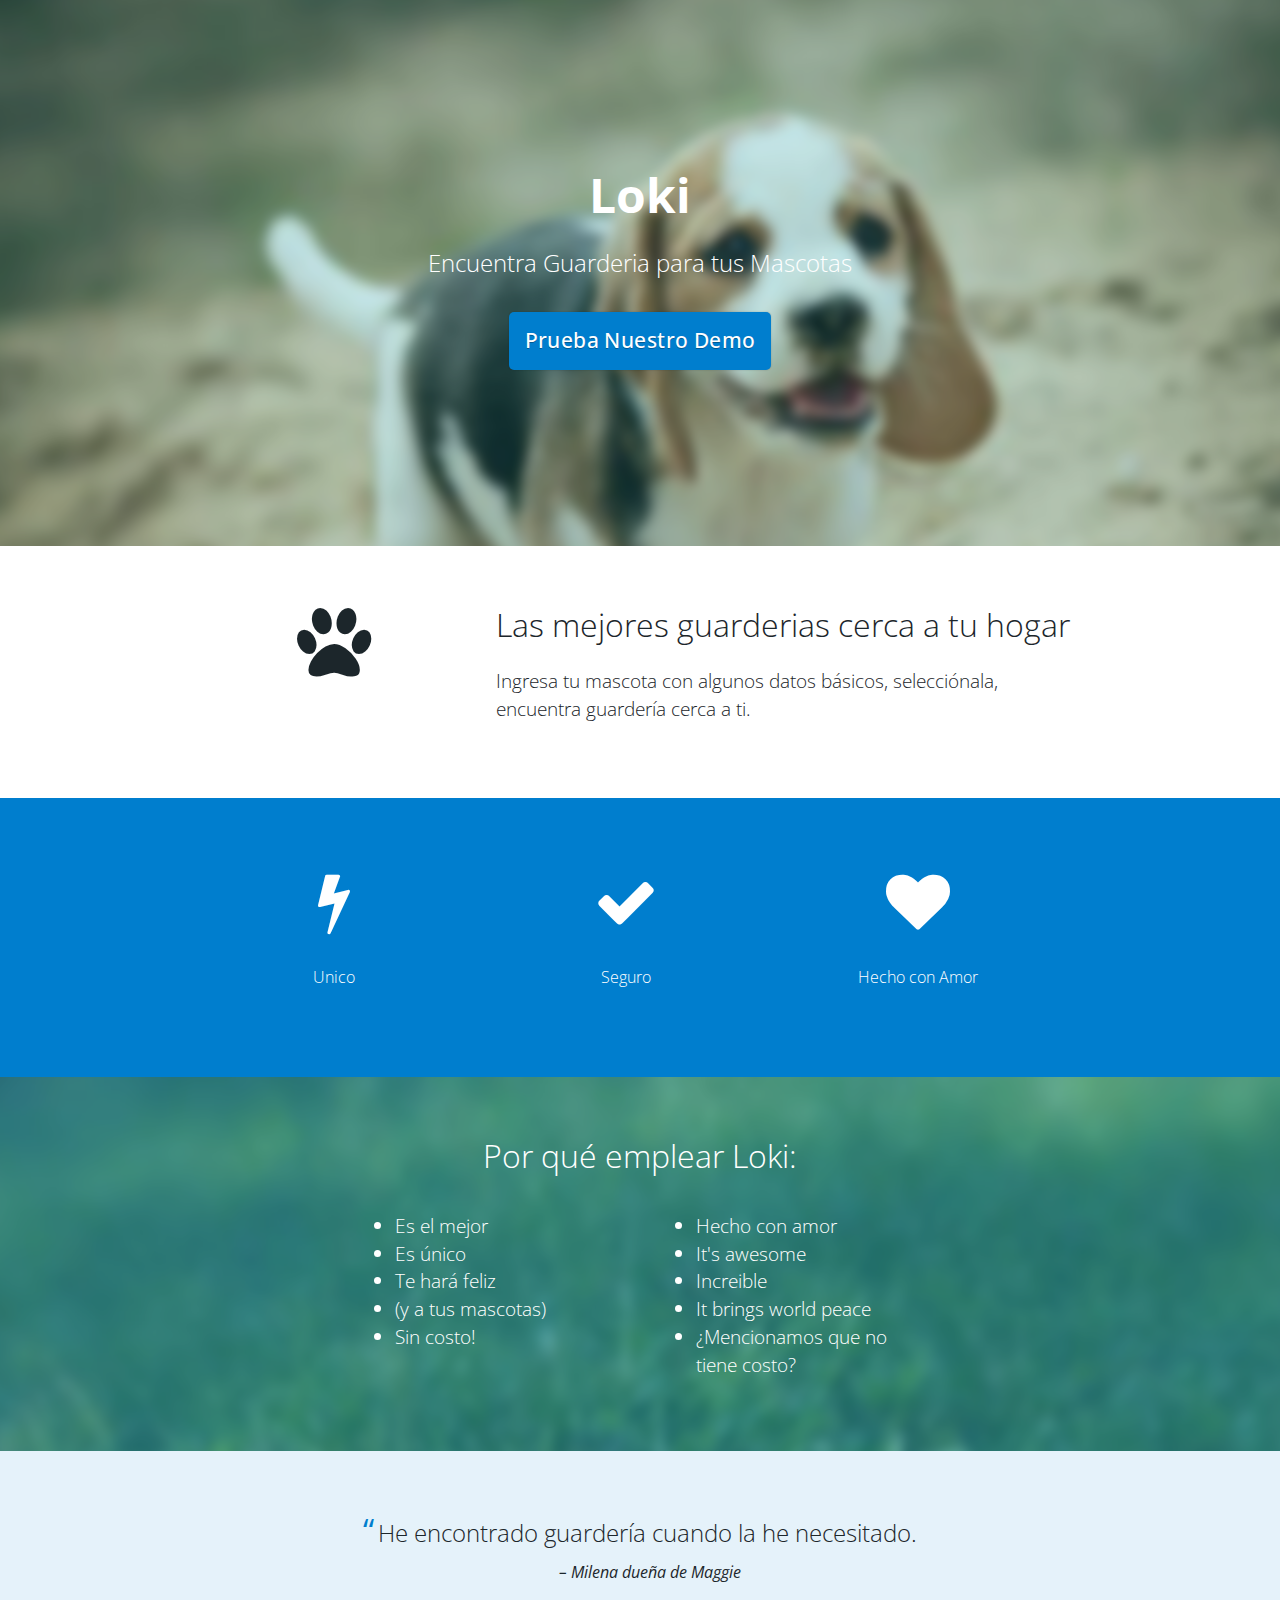
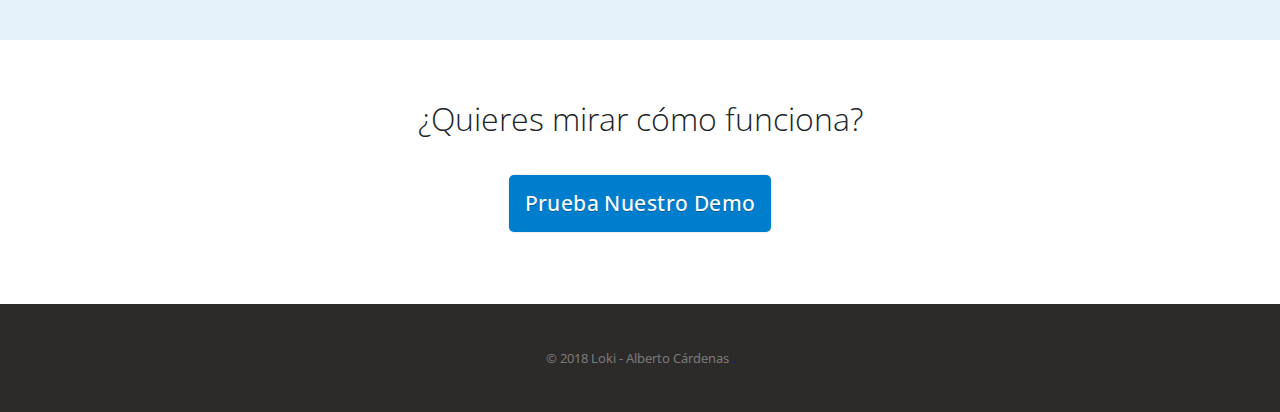
<file: loki/index.html>
<!DOCTYPE html>
<html lang="es">
  <head>
    <meta charset="utf-8" />
    <meta http-equiv="X-UA-Compatible" content="IE=edge" />
    <meta name="viewport" content="width=device-width, initial-scale=1" />
    <meta name="description" content="Encuentra Guarderia para tus Mascotas" />
    <meta name="author" content="Alberto Cardenas" />
    <meta name="keyword" content="mascotas guarderia app android" />
    <link
      href="/loki/images/favicon.png"
      rel="shortcut icon"
      type="image/png"
    />
    <title>Loki - Encuentra Guarderia para tus Mascotas</title>
    <link rel="stylesheet" href="/loki/css/style.css" />

    <!--[if lt IE 9]>
      <script src="https://oss.maxcdn.com/html5shiv/3.7.3/html5shiv.min.js"></script>
      <script src="https://oss.maxcdn.com/respond/1.4.2/respond.min.js"></script>
    <![endif]-->
  </head>
  <body>
    <header class="bg-image">
      <div class="container">
        <h1>Loki</h1>
        <h2>Encuentra Guarderia para tus Mascotas</h2>
        <a href="#" class="btn">Prueba Nuestro Demo</a>
      </div>
    </header>
    <section class="">
      <div class="container">
        <div class="col-3 text--center">
          <i class="fa fa-paw fa-5x"></i>
        </div>
        <div class="col-7 details">
          <h3>Las mejores guarderias cerca a tu hogar</h3>
          <p>
            Ingresa tu mascota con algunos datos básicos, selecciónala,
            encuentra guardería cerca a ti.
          </p>
        </div>
      </div>
    </section>
    <section class="section--primary">
      <div class="container">
        <div class="col-3 features">
          <i class="fa fa-bolt"></i>
          <p>Unico</p>
        </div>
        <div class="col-3 features">
          <i class="fa fa-check"></i>
          <p>Seguro</p>
        </div>
        <div class="col-3 features">
          <i class="fa fa-heart"></i>
          <p>Hecho con Amor</p>
        </div>
      </div>
    </section>
    <section class="section--primary--alt bg-image bg-image-2">
      <div class="container text--center">
        <h3>Por qué emplear Loki:</h3>
        <div class="col-5 text--left">
          <ul>
            <li>Es el mejor</li>
            <li>Es único</li>
            <li>Te hará feliz</li>
            <li>(y a tus mascotas)</li>
            <li>Sin costo!</li>
          </ul>
        </div>
        <div class="col-5 text--left">
          <ul>
            <li>Hecho con amor</li>
            <li>It's awesome</li>
            <li>Increible</li>
            <li>It brings world peace</li>
            <li>¿Mencionamos que no tiene costo?</li>
          </ul>
        </div>
      </div>
    </section>
    <section class="section--primary--light">
      <div class="container">
        <blockquote class="testimonial">
          <p>He encontrado guardería cuando la he necesitado.</p>
          <cite> Milena dueña de Maggie </cite>
        </blockquote>
      </div>
    </section>
    <section class="text--center">
      <div class="container">
        <h3>¿Quieres mirar cómo funciona?</h3>
        <a href="#" class="btn">Prueba Nuestro Demo</a>
      </div>
    </section>
    <footer>
      <div class="container">
        <p>
          &copy; 2018 Loki - Alberto Cárdenas
          <a
            href="https://codepen.io/l4ci/pen/LoGjk"
            target="_blank"
            ref="noopener no"
            >.</a
          >
        </p>
      </div>
    </footer>
  </body>
</html>
</file>
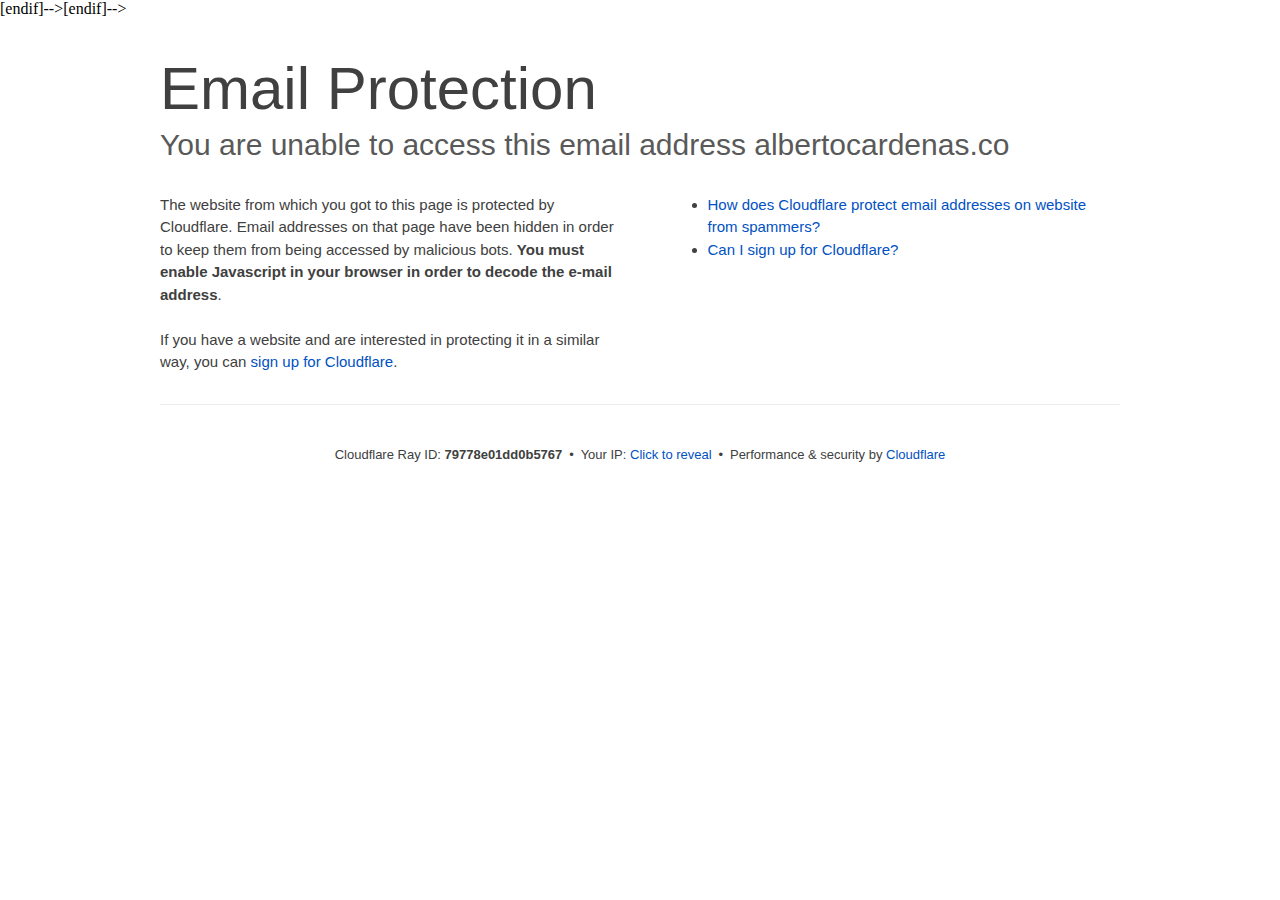
<file: cdn-cgi/l/email-protection/index.html>
<!DOCTYPE html>
<!--[if lt IE 7]> <html class="no-js ie6 oldie" lang="en-US"> <!
[endif]-->[endif]--><!--[if IE 7]>    <html class="no-js ie7 oldie" lang="en-US"> <!
[endif]-->[endif]--><!--[if IE 8]>    <html class="no-js ie8 oldie" lang="en-US"> <!
[endif]--><!--[if gt IE 8]><!-->
<html class="no-js" lang="en-US">
  <!--<![endif]-->
  <head>
    <title>Email Protection | Cloudflare</title>
    <meta charset="UTF-8" />
    <meta http-equiv="Content-Type" content="text/html; charset=UTF-8" />
    <meta http-equiv="X-UA-Compatible" content="IE=Edge" />
    <meta name="robots" content="noindex, nofollow" />
    <meta name="viewport" content="width=device-width,initial-scale=1" />
    <link
      rel="stylesheet"
      id="cf_styles-css"
      href="/cdn-cgi/styles/cf.errors.css"
    />
    <!--[if lt IE 9
      ]><link
        rel="stylesheet"
        id="cf_styles-ie-css"
        href="/cdn-cgi/styles/cf.errors.ie.css"
    /><![endif]-->
    <style>
      body {
        margin: 0;
        padding: 0;
      }
    </style>

    <!--[if gte IE 10]><!-->
    <script>
      if (!navigator.cookieEnabled) {
        window.addEventListener("DOMContentLoaded", function () {
          var cookieEl = document.getElementById("cookie-alert");
          cookieEl.style.display = "block";
        });
      }
    </script>
    <!--<![endif]-->
  </head>
  <body>
    <div id="cf-wrapper">
      <div
        class="cf-alert cf-alert-error cf-cookie-error"
        id="cookie-alert"
        data-translate="enable_cookies"
      >
        Please enable cookies.
      </div>
      <div id="cf-error-details" class="cf-error-details-wrapper">
        <div class="cf-wrapper cf-header cf-error-overview">
          <h1 data-translate="block_headline">Email Protection</h1>
          <h2 class="cf-subheadline">
            <span data-translate="unable_to_access"
              >You are unable to access this email address</span
            >
            albertocardenas.co
          </h2>
        </div>
        <!-- /.header -->

        <div class="cf-section cf-wrapper">
          <div class="cf-columns two">
            <div class="cf-column">
              <p>
                The website from which you got to this page is protected by
                Cloudflare. Email addresses on that page have been hidden in
                order to keep them from being accessed by malicious bots.
                <strong
                  >You must enable Javascript in your browser in order to decode
                  the e-mail address</strong
                >.
              </p>
              <p>
                If you have a website and are interested in protecting it in a
                similar way, you can
                <a
                  rel="noopener noreferrer"
                  href="https://www.cloudflare.com/sign-up?utm_source=email_protection"
                  >sign up for Cloudflare</a
                >.
              </p>
            </div>

            <div class="cf-column">
              <div class="grid_4">
                <div class="rail">
                  <div class="panel">
                    <ul class="nobullets">
                      <li>
                        <a
                          rel="noopener noreferrer"
                          class="modal-link-faq"
                          href="https://support.cloudflare.com/hc/en-us/articles/200170016-What-is-Email-Address-Obfuscation-"
                          >How does Cloudflare protect email addresses on
                          website from spammers?</a
                        >
                      </li>
                      <li>
                        <a
                          rel="noopener noreferrer"
                          class="modal-link-faq"
                          href="https://support.cloudflare.com/hc/en-us/categories/200275218-Getting-Started"
                          >Can I sign up for Cloudflare?</a
                        >
                      </li>
                    </ul>
                  </div>
                </div>
              </div>
            </div>
          </div>
        </div>
        <!-- /.section -->

        <div
          class="cf-error-footer cf-wrapper w-240 lg:w-full py-10 sm:py-4 sm:px-8 mx-auto text-center sm:text-left border-solid border-0 border-t border-gray-300"
        >
          <p class="text-13">
            <span class="cf-footer-item sm:block sm:mb-1"
              >Cloudflare Ray ID:
              <strong class="font-semibold">79778e01dd0b5767</strong></span
            >
            <span class="cf-footer-separator sm:hidden">&bull;</span>
            <span
              id="cf-footer-item-ip"
              class="cf-footer-item hidden sm:block sm:mb-1"
            >
              Your IP:
              <button
                type="button"
                id="cf-footer-ip-reveal"
                class="cf-footer-ip-reveal-btn"
              >
                Click to reveal
              </button>
              <span class="hidden" id="cf-footer-ip">15.235.14.40</span>
              <span class="cf-footer-separator sm:hidden">&bull;</span>
            </span>
            <span class="cf-footer-item sm:block sm:mb-1"
              ><span>Performance &amp; security by</span>
              <a
                rel="noopener noreferrer"
                href="https://www.cloudflare.com/5xx-error-landing"
                id="brand_link"
                target="_blank"
                >Cloudflare</a
              ></span
            >
          </p>
          <script>
            (function () {
              function d() {
                var b = a.getElementById("cf-footer-item-ip"),
                  c = a.getElementById("cf-footer-ip-reveal");
                b &&
                  "classList" in b &&
                  (b.classList.remove("hidden"),
                  c.addEventListener("click", function () {
                    c.classList.add("hidden");
                    a.getElementById("cf-footer-ip").classList.remove("hidden");
                  }));
              }
              var a = document;
              document.addEventListener &&
                a.addEventListener("DOMContentLoaded", d);
            })();
          </script>
        </div>
        <!-- /.error-footer -->
      </div>
      <!-- /#cf-error-details -->
    </div>
    <!-- /#cf-wrapper -->

    <script>
      window._cf_translation = {};
    </script>
  </body>
</html>
</file>
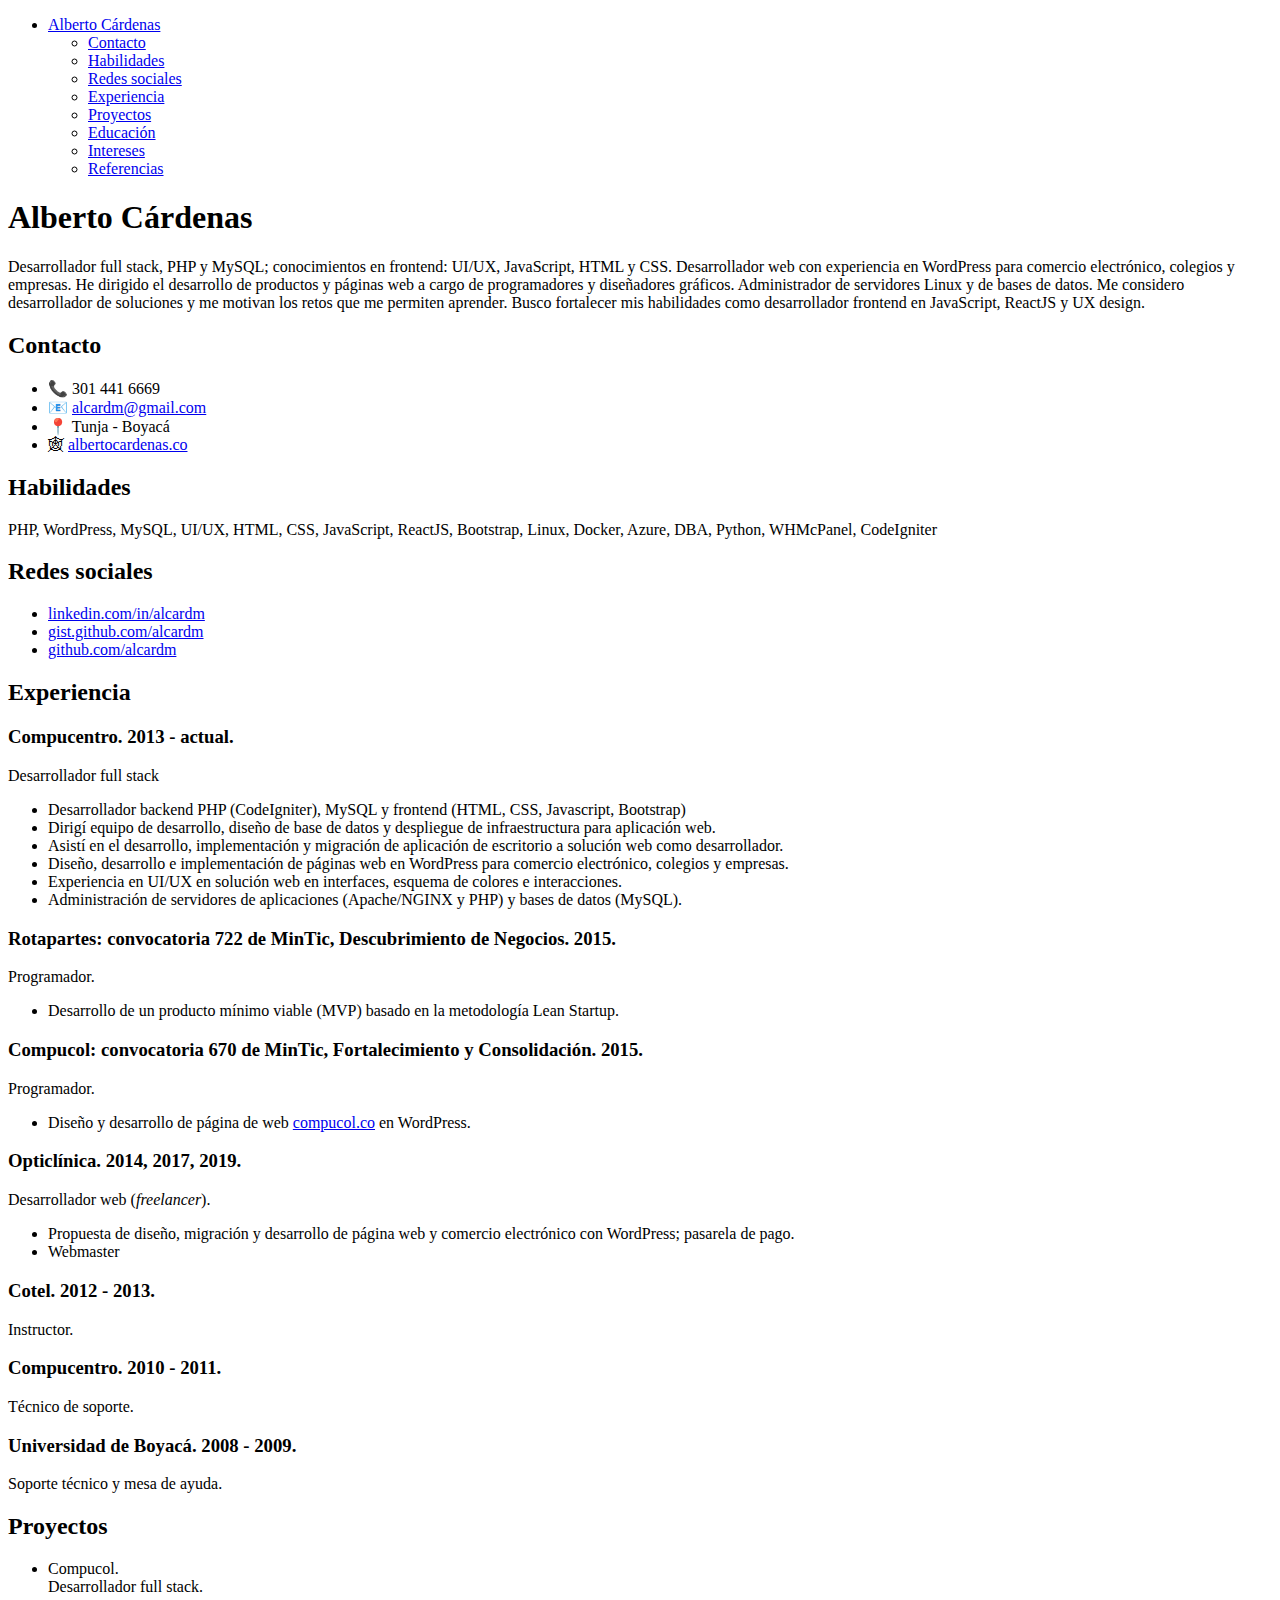
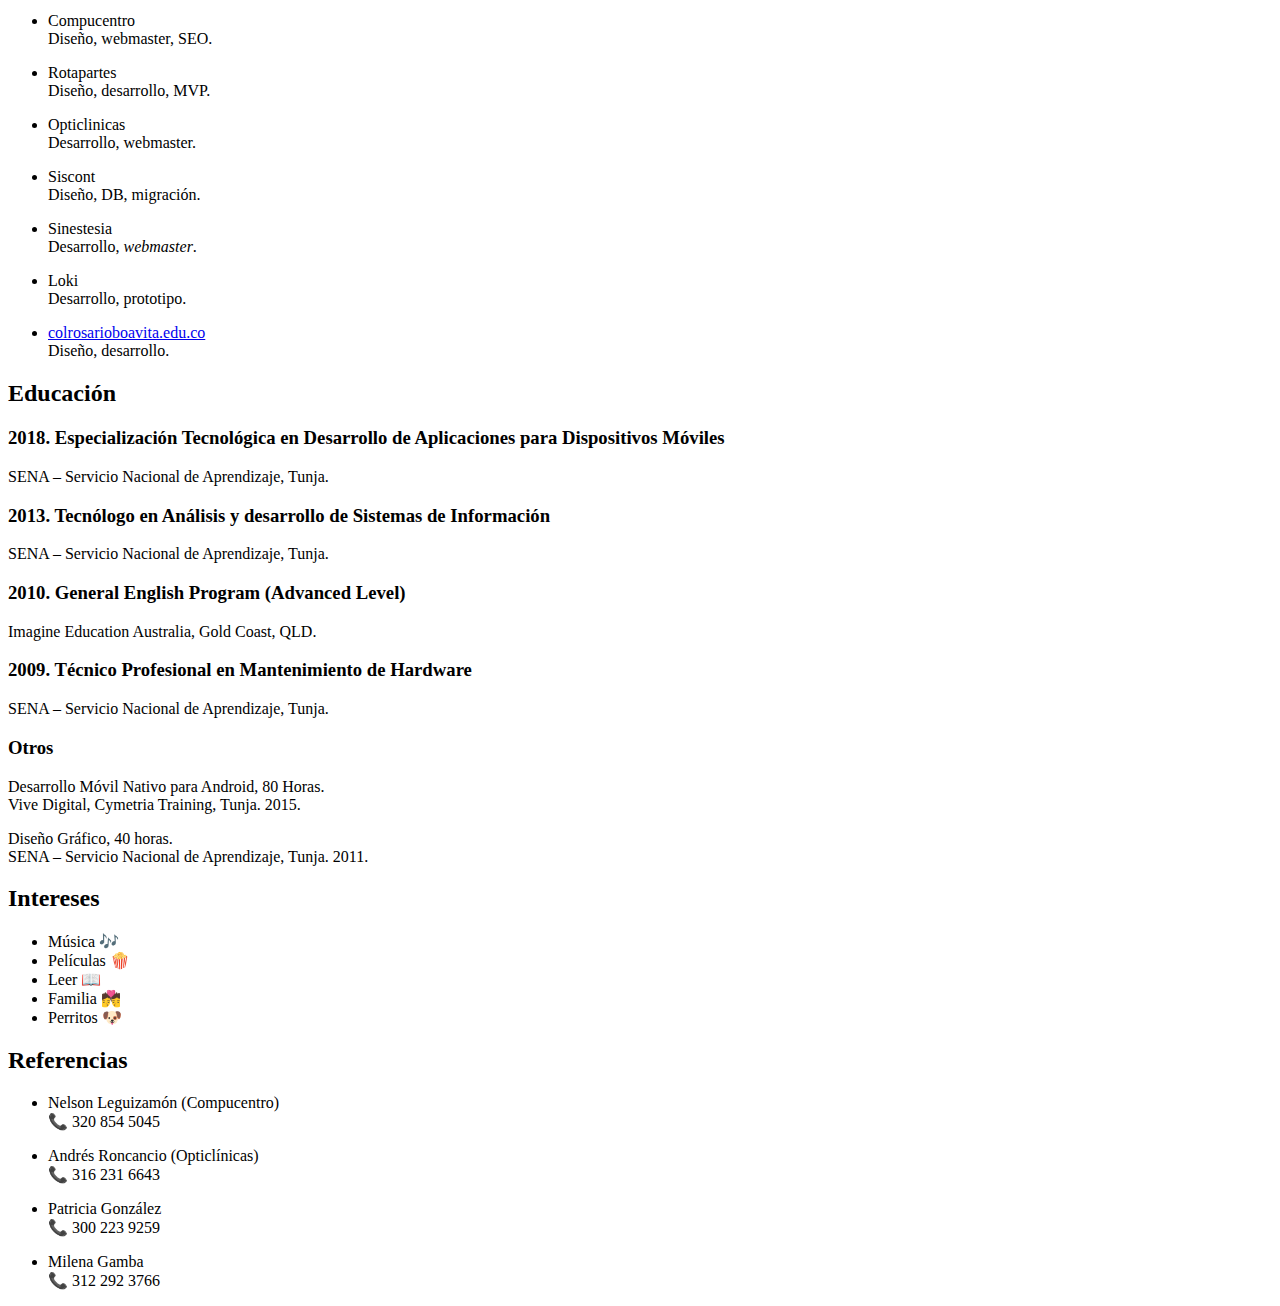
<file: hv.html>
<!DOCTYPE html>
<html>
  <head>
    <meta charset="utf-8" />
    <meta name="viewport" content="width=device-width, initial-scale=1.0" />
    <title>Alberto Cárdenas - Desarrollador full stack, web, UI/UX</title>
    <link
      rel="icon"
      href="https://albertocardenas.co/wp-content/uploads/favicon.png"
      sizes="32x32"
    />
    <link rel="stylesheet" href="https://stackedit.io/style.css" />
    <style>
      html {
        scroll-behavior: smooth;
      }
    </style>
  </head>

  <body class="stackedit">
    <div class="stackedit__left">
      <div class="stackedit__toc">
        <ul>
          <li>
            <a href="#top">Alberto Cárdenas</a>
            <ul>
              <li><a href="#contacto">Contacto</a></li>
              <li><a href="#habilidades">Habilidades</a></li>
              <li><a href="#redes-sociales">Redes sociales</a></li>
              <li><a href="#experiencia">Experiencia</a></li>
              <li><a href="#proyectos">Proyectos</a></li>
              <li><a href="#educación">Educación</a></li>
              <li><a href="#intereses">Intereses</a></li>
              <li><a href="#referencias">Referencias</a></li>
            </ul>
          </li>
        </ul>
      </div>
    </div>
    <div class="stackedit__right">
      <div class="stackedit__html">
        <h1 id="top">Alberto Cárdenas</h1>
        <p>
          Desarrollador full stack, PHP y MySQL; conocimientos en frontend:
          UI/UX, JavaScript, HTML y CSS. Desarrollador web con experiencia en
          WordPress para comercio electrónico, colegios y empresas. He dirigido
          el desarrollo de productos y páginas web a cargo de programadores y
          diseñadores gráficos. Administrador de servidores Linux y de bases de
          datos. Me considero desarrollador de soluciones y me motivan los retos
          que me permiten aprender. Busco fortalecer mis habilidades como
          desarrollador frontend en JavaScript, ReactJS y UX design.
        </p>
        <h2 id="contacto">Contacto</h2>
        <ul>
          <li>📞 301 441 6669</li>
          <li>📧 <a href="mailto:alcardm@gmail.com">alcardm@gmail.com</a></li>
          <li>📍 Tunja - Boyacá</li>
          <li>🕸 <a href="http://albertocardenas.co">albertocardenas.co</a></li>
        </ul>
        <h2 id="habilidades">Habilidades</h2>
        <p>
          PHP, WordPress, MySQL, UI/UX, HTML, CSS, JavaScript, ReactJS,
          Bootstrap, Linux, Docker, Azure, DBA, Python, WHMcPanel, CodeIgniter
        </p>
        <h2 id="redes-sociales">Redes sociales</h2>
        <ul>
          <li>
            <a href="http://linkedin.com/in/alcardm">linkedin.com/in/alcardm</a>
          </li>
          <li>
            <a href="http://gist.github.com/alcardm">gist.github.com/alcardm</a>
          </li>
          <li><a href="http://github.com/alcardm">github.com/alcardm</a></li>
        </ul>
        <h2 id="experiencia">Experiencia</h2>
        <h3 id="compucentro.-2013---actual.">Compucentro. 2013 - actual.</h3>
        <p>Desarrollador full stack</p>
        <ul>
          <li>
            Desarrollador backend PHP (CodeIgniter), MySQL y frontend (HTML,
            CSS, Javascript, Bootstrap)
          </li>
          <li>
            Dirigí equipo de desarrollo, diseño de base de datos y despliegue de
            infraestructura para aplicación web.
          </li>
          <li>
            Asistí en el desarrollo, implementación y migración de aplicación de
            escritorio a solución web como desarrollador.
          </li>
          <li>
            Diseño, desarrollo e implementación de páginas web en WordPress para
            comercio electrónico, colegios y empresas.
          </li>
          <li>
            Experiencia en UI/UX en solución web en interfaces, esquema de
            colores e interacciones.
          </li>
          <li>
            Administración de servidores de aplicaciones (Apache/NGINX y PHP) y
            bases de datos (MySQL).
          </li>
        </ul>
        <h3
          id="rotapartes-convocatoria-722-de-mintic-descubrimiento-de-negocios.-2015."
        >
          Rotapartes: convocatoria 722 de MinTic, Descubrimiento de Negocios.
          2015.
        </h3>
        <p>Programador.</p>
        <ul>
          <li>
            Desarrollo de un producto mínimo viable (MVP) basado en la
            metodología Lean Startup.
          </li>
        </ul>
        <h3
          id="compucol-convocatoria-670-de-mintic-fortalecimiento-y-consolidación.-2015."
        >
          Compucol: convocatoria 670 de MinTic, Fortalecimiento y Consolidación.
          2015.
        </h3>
        <p>Programador.</p>
        <ul>
          <li>
            Diseño y desarrollo de página de web
            <a href="http://compucol.co">compucol.co</a> en WordPress.
          </li>
        </ul>
        <h3 id="opticlínica.-2014-2017-2019.">
          Opticlínica. 2014, 2017, 2019.
        </h3>
        <p>Desarrollador web (<em>freelancer</em>).</p>
        <ul>
          <li>
            Propuesta de diseño, migración y desarrollo de página web y comercio
            electrónico con WordPress; pasarela de pago.
          </li>
          <li>Webmaster</li>
        </ul>
        <h3 id="cotel.-2012---2013.">Cotel. 2012 - 2013.</h3>
        <p>Instructor.</p>
        <h3 id="compucentro.-2010---2011.">Compucentro. 2010 - 2011.</h3>
        <p>Técnico de soporte.</p>
        <h3 id="universidad-de-boyacá.-2008---2009.">
          Universidad de Boyacá. 2008 - 2009.
        </h3>
        <p>Soporte técnico y mesa de ayuda.</p>
        <h2 id="proyectos">Proyectos</h2>
        <ul>
          <li>
            <p>
              Compucol.<br />
              Desarrollador full stack.
            </p>
          </li>
          <li>
            <p>
              Compucentro<br />
              Diseño, webmaster, SEO.
            </p>
          </li>
          <li>
            <p>
              Rotapartes<br />
              Diseño, desarrollo, MVP.
            </p>
          </li>
          <li>
            <p>
              Opticlinicas<br />
              Desarrollo, webmaster.
            </p>
          </li>
          <li>
            <p>
              Siscont<br />
              Diseño, DB, migración.
            </p>
          </li>
          <li>
            <p>
              Sinestesia<br />
              Desarrollo, <em>webmaster</em>.
            </p>
          </li>
          <li>
            <p>
              Loki<br />
              Desarrollo, prototipo.
            </p>
          </li>
          <li>
            <p>
              <a href="http://colrosarioboavita.edu.co"
                >colrosarioboavita.edu.co</a
              ><br />
              Diseño, desarrollo.
            </p>
          </li>
        </ul>
        <h2 id="educación">Educación</h2>
        <h3
          id="especialización-tecnológica-en-desarrollo-de-aplicaciones-para-dispositivos-móviles"
        >
          2018. Especialización Tecnológica en Desarrollo de Aplicaciones para
          Dispositivos Móviles
        </h3>
        <p>SENA – Servicio Nacional de Aprendizaje, Tunja.</p>
        <h3 id="tecnólogo-en-análisis-y-desarrollo-de-sistemas-de-información">
          2013. Tecnólogo en Análisis y desarrollo de Sistemas de Información
        </h3>
        <p>SENA – Servicio Nacional de Aprendizaje, Tunja.</p>
        <h3 id="general-english-program-advanced-level">
          2010. General English Program (Advanced Level)
        </h3>
        <p>Imagine Education Australia, Gold Coast, QLD.</p>
        <h3 id="técnico-profesional-en-mantenimiento-de-hardware">
          2009. Técnico Profesional en Mantenimiento de Hardware
        </h3>
        <p>SENA – Servicio Nacional de Aprendizaje, Tunja.</p>
        <h3 id="otros">Otros</h3>
        <p>
          Desarrollo Móvil Nativo para Android, 80 Horas.<br />
          Vive Digital, Cymetria Training, Tunja. 2015.
        </p>
        <p>
          Diseño Gráfico, 40 horas.<br />
          SENA – Servicio Nacional de Aprendizaje, Tunja. 2011.
        </p>
        <h2 id="intereses">Intereses</h2>
        <ul>
          <li>Música 🎶</li>
          <li>Películas 🍿</li>
          <li>Leer 📖</li>
          <li>Familia 💏</li>
          <li>Perritos 🐶</li>
        </ul>
        <h2 id="referencias">Referencias</h2>
        <ul>
          <li>
            <p>
              Nelson Leguizamón (Compucentro)<br />
              📞 320 854 5045
            </p>
          </li>
          <li>
            <p>
              Andrés Roncancio (Opticlínicas)<br />
              📞 316 231 6643
            </p>
          </li>
          <li>
            <p>
              Patricia González<br />
              📞 300 223 9259
            </p>
          </li>
          <li>
            <p>
              Milena Gamba<br />
              📞 312 292 3766
            </p>
          </li>
        </ul>
      </div>
    </div>
  </body>
</html>
</file>
<file: cdn-cgi/styles/cf.errors.css>
#cf-wrapper a,
#cf-wrapper abbr,
#cf-wrapper article,
#cf-wrapper aside,
#cf-wrapper b,
#cf-wrapper big,
#cf-wrapper blockquote,
#cf-wrapper body,
#cf-wrapper canvas,
#cf-wrapper caption,
#cf-wrapper center,
#cf-wrapper cite,
#cf-wrapper code,
#cf-wrapper dd,
#cf-wrapper del,
#cf-wrapper details,
#cf-wrapper dfn,
#cf-wrapper div,
#cf-wrapper dl,
#cf-wrapper dt,
#cf-wrapper em,
#cf-wrapper embed,
#cf-wrapper fieldset,
#cf-wrapper figcaption,
#cf-wrapper figure,
#cf-wrapper footer,
#cf-wrapper form,
#cf-wrapper h1,
#cf-wrapper h2,
#cf-wrapper h3,
#cf-wrapper h4,
#cf-wrapper h5,
#cf-wrapper h6,
#cf-wrapper header,
#cf-wrapper hgroup,
#cf-wrapper html,
#cf-wrapper i,
#cf-wrapper iframe,
#cf-wrapper img,
#cf-wrapper label,
#cf-wrapper legend,
#cf-wrapper li,
#cf-wrapper mark,
#cf-wrapper menu,
#cf-wrapper nav,
#cf-wrapper object,
#cf-wrapper ol,
#cf-wrapper output,
#cf-wrapper p,
#cf-wrapper pre,
#cf-wrapper s,
#cf-wrapper samp,
#cf-wrapper section,
#cf-wrapper small,
#cf-wrapper span,
#cf-wrapper strike,
#cf-wrapper strong,
#cf-wrapper sub,
#cf-wrapper summary,
#cf-wrapper sup,
#cf-wrapper table,
#cf-wrapper tbody,
#cf-wrapper td,
#cf-wrapper tfoot,
#cf-wrapper th,
#cf-wrapper thead,
#cf-wrapper tr,
#cf-wrapper tt,
#cf-wrapper u,
#cf-wrapper ul {
  margin: 0;
  padding: 0;
  border: 0;
  font: inherit;
  font-size: 100%;
  text-decoration: none;
  vertical-align: baseline;
}
#cf-wrapper a img {
  border: none;
}
#cf-wrapper article,
#cf-wrapper aside,
#cf-wrapper details,
#cf-wrapper figcaption,
#cf-wrapper figure,
#cf-wrapper footer,
#cf-wrapper header,
#cf-wrapper hgroup,
#cf-wrapper menu,
#cf-wrapper nav,
#cf-wrapper section,
#cf-wrapper summary {
  display: block;
}
#cf-wrapper .cf-columns:after,
#cf-wrapper .cf-columns:before,
#cf-wrapper .cf-section:after,
#cf-wrapper .cf-section:before,
#cf-wrapper .cf-wrapper:after,
#cf-wrapper .cf-wrapper:before,
#cf-wrapper .clearfix:after,
#cf-wrapper .clearfix:before,
#cf-wrapper section:after,
#cf-wrapper section:before {
  content: " ";
  display: table;
}
#cf-wrapper .cf-columns:after,
#cf-wrapper .cf-section:after,
#cf-wrapper .cf-wrapper:after,
#cf-wrapper .clearfix:after,
#cf-wrapper section:after {
  clear: both;
}
#cf-wrapper {
  display: block;
  margin: 0;
  padding: 0;
  position: relative;
  text-align: left;
  width: 100%;
  z-index: 999999999;
  color: #404040 !important;
  font-family: -apple-system, BlinkMacSystemFont, Segoe UI, Roboto, Oxygen,
    Ubuntu, Helvetica Neue, Arial, sans-serif !important;
  font-size: 15px !important;
  line-height: 1.5 !important;
  text-decoration: none !important;
  letter-spacing: normal;
  -webkit-tap-highlight-color: rgba(246, 139, 31, 0.3);
  -webkit-font-smoothing: antialiased;
}
#cf-wrapper .cf-section,
#cf-wrapper section {
  background: 0 0;
  display: block;
  margin-bottom: 2em;
  margin-top: 2em;
}
#cf-wrapper .cf-wrapper {
  margin-left: auto;
  margin-right: auto;
  width: 90%;
}
#cf-wrapper .cf-columns {
  display: block;
  list-style: none;
  padding: 0;
  width: 100%;
}
#cf-wrapper .cf-columns img,
#cf-wrapper .cf-columns input,
#cf-wrapper .cf-columns object,
#cf-wrapper .cf-columns select,
#cf-wrapper .cf-columns textarea {
  max-width: 100%;
}
#cf-wrapper .cf-columns > .cf-column {
  float: left;
  padding-bottom: 45px;
  width: 100%;
  box-sizing: border-box;
}
@media screen and (min-width: 49.2em) {
  #cf-wrapper .cf-columns.cols-2 > .cf-column:nth-child(n + 3),
  #cf-wrapper .cf-columns.cols-3 > .cf-column:nth-child(n + 4),
  #cf-wrapper .cf-columns.cols-4 > .cf-column:nth-child(n + 3),
  #cf-wrapper .cf-columns.four > .cf-column:nth-child(n + 3),
  #cf-wrapper .cf-columns.three > .cf-column:nth-child(n + 4),
  #cf-wrapper .cf-columns.two > .cf-column:nth-child(n + 3) {
    padding-top: 67.5px;
  }
  #cf-wrapper .cf-columns > .cf-column {
    padding-bottom: 0;
  }
  #cf-wrapper .cf-columns.cols-2 > .cf-column,
  #cf-wrapper .cf-columns.cols-4 > .cf-column,
  #cf-wrapper .cf-columns.four > .cf-column,
  #cf-wrapper .cf-columns.two > .cf-column {
    padding-left: 0;
    padding-right: 22.5px;
    width: 50%;
  }
  #cf-wrapper .cf-columns.cols-2 > .cf-column:nth-child(2n),
  #cf-wrapper .cf-columns.cols-4 > .cf-column:nth-child(2n),
  #cf-wrapper .cf-columns.four > .cf-column:nth-child(2n),
  #cf-wrapper .cf-columns.two > .cf-column:nth-child(2n) {
    padding-left: 22.5px;
    padding-right: 0;
  }
  #cf-wrapper .cf-columns.cols-2 > .cf-column:nth-child(odd),
  #cf-wrapper .cf-columns.cols-4 > .cf-column:nth-child(odd),
  #cf-wrapper .cf-columns.four > .cf-column:nth-child(odd),
  #cf-wrapper .cf-columns.two > .cf-column:nth-child(odd) {
    clear: left;
  }
  #cf-wrapper .cf-columns.cols-3 > .cf-column,
  #cf-wrapper .cf-columns.three > .cf-column {
    padding-left: 30px;
    width: 33.3333333333333%;
  }
  #cf-wrapper .cf-columns.cols-3 > .cf-column:first-child,
  #cf-wrapper .cf-columns.cols-3 > .cf-column:nth-child(3n + 1),
  #cf-wrapper .cf-columns.three > .cf-column:first-child,
  #cf-wrapper .cf-columns.three > .cf-column:nth-child(3n + 1) {
    clear: left;
    padding-left: 0;
    padding-right: 30px;
  }
  #cf-wrapper .cf-columns.cols-3 > .cf-column:nth-child(3n + 2),
  #cf-wrapper .cf-columns.three > .cf-column:nth-child(3n + 2) {
    padding-left: 15px;
    padding-right: 15px;
  }
  #cf-wrapper .cf-columns.cols-3 > .cf-column:nth-child(-n + 3),
  #cf-wrapper .cf-columns.three > .cf-column:nth-child(-n + 3) {
    padding-top: 0;
  }
}
@media screen and (min-width: 66em) {
  #cf-wrapper .cf-columns > .cf-column {
    padding-bottom: 0;
  }
  #cf-wrapper .cf-columns.cols-4 > .cf-column,
  #cf-wrapper .cf-columns.four > .cf-column {
    padding-left: 33.75px;
    width: 25%;
  }
  #cf-wrapper .cf-columns.cols-4 > .cf-column:nth-child(odd),
  #cf-wrapper .cf-columns.four > .cf-column:nth-child(odd) {
    clear: none;
  }
  #cf-wrapper .cf-columns.cols-4 > .cf-column:first-child,
  #cf-wrapper .cf-columns.cols-4 > .cf-column:nth-child(4n + 1),
  #cf-wrapper .cf-columns.four > .cf-column:first-child,
  #cf-wrapper .cf-columns.four > .cf-column:nth-child(4n + 1) {
    clear: left;
    padding-left: 0;
    padding-right: 33.75px;
  }
  #cf-wrapper .cf-columns.cols-4 > .cf-column:nth-child(4n + 2),
  #cf-wrapper .cf-columns.four > .cf-column:nth-child(4n + 2) {
    padding-left: 11.25px;
    padding-right: 22.5px;
  }
  #cf-wrapper .cf-columns.cols-4 > .cf-column:nth-child(4n + 3),
  #cf-wrapper .cf-columns.four > .cf-column:nth-child(4n + 3) {
    padding-left: 22.5px;
    padding-right: 11.25px;
  }
  #cf-wrapper .cf-columns.cols-4 > .cf-column:nth-child(n + 5),
  #cf-wrapper .cf-columns.four > .cf-column:nth-child(n + 5) {
    padding-top: 67.5px;
  }
  #cf-wrapper .cf-columns.cols-4 > .cf-column:nth-child(-n + 4),
  #cf-wrapper .cf-columns.four > .cf-column:nth-child(-n + 4) {
    padding-top: 0;
  }
}
#cf-wrapper a {
  background: 0 0;
  border: 0;
  color: #0051c3;
  outline: 0;
  text-decoration: none;
  -webkit-transition: all 0.15s ease;
  transition: all 0.15s ease;
}
#cf-wrapper a:hover {
  background: 0 0;
  border: 0;
  color: #f68b1f;
}
#cf-wrapper a:focus {
  background: 0 0;
  border: 0;
  color: #62a1d8;
  outline: 0;
}
#cf-wrapper a:active {
  background: 0 0;
  border: 0;
  color: #c16508;
  outline: 0;
}
#cf-wrapper h1,
#cf-wrapper h2,
#cf-wrapper h3,
#cf-wrapper h4,
#cf-wrapper h5,
#cf-wrapper h6,
#cf-wrapper p {
  color: #404040;
  margin: 0;
  padding: 0;
}
#cf-wrapper h1,
#cf-wrapper h2,
#cf-wrapper h3 {
  font-weight: 400;
}
#cf-wrapper h4,
#cf-wrapper h5,
#cf-wrapper h6,
#cf-wrapper strong {
  font-weight: 600;
}
#cf-wrapper h1 {
  font-size: 36px;
  line-height: 1.2;
}
#cf-wrapper h2 {
  font-size: 30px;
  line-height: 1.3;
}
#cf-wrapper h3 {
  font-size: 25px;
  line-height: 1.3;
}
#cf-wrapper h4 {
  font-size: 20px;
  line-height: 1.3;
}
#cf-wrapper h5 {
  font-size: 15px;
}
#cf-wrapper h6 {
  font-size: 13px;
}
#cf-wrapper ol,
#cf-wrapper ul {
  list-style: none;
  margin-left: 3em;
}
#cf-wrapper ul {
  list-style-type: disc;
}
#cf-wrapper ol {
  list-style-type: decimal;
}
#cf-wrapper em {
  font-style: italic;
}
#cf-wrapper .cf-subheadline {
  color: #595959;
  font-weight: 300;
}
#cf-wrapper .cf-text-error {
  color: #bd2426;
}
#cf-wrapper .cf-text-success {
  color: #9bca3e;
}
#cf-wrapper ol + h2,
#cf-wrapper ol + h3,
#cf-wrapper ol + h4,
#cf-wrapper ol + h5,
#cf-wrapper ol + h6,
#cf-wrapper ol + p,
#cf-wrapper p + dl,
#cf-wrapper p + ol,
#cf-wrapper p + p,
#cf-wrapper p + table,
#cf-wrapper p + ul,
#cf-wrapper ul + h2,
#cf-wrapper ul + h3,
#cf-wrapper ul + h4,
#cf-wrapper ul + h5,
#cf-wrapper ul + h6,
#cf-wrapper ul + p {
  margin-top: 1.5em;
}
#cf-wrapper h1 + p,
#cf-wrapper p + h1,
#cf-wrapper p + h2,
#cf-wrapper p + h3,
#cf-wrapper p + h4,
#cf-wrapper p + h5,
#cf-wrapper p + h6 {
  margin-top: 1.25em;
}
#cf-wrapper h1 + h2,
#cf-wrapper h1 + h3,
#cf-wrapper h2 + h3,
#cf-wrapper h3 + h4,
#cf-wrapper h4 + h5 {
  margin-top: 0.25em;
}
#cf-wrapper h2 + p {
  margin-top: 1em;
}
#cf-wrapper h1 + h4,
#cf-wrapper h1 + h5,
#cf-wrapper h1 + h6,
#cf-wrapper h2 + h4,
#cf-wrapper h2 + h5,
#cf-wrapper h2 + h6,
#cf-wrapper h3 + h5,
#cf-wrapper h3 + h6,
#cf-wrapper h3 + p,
#cf-wrapper h4 + p,
#cf-wrapper h5 + ol,
#cf-wrapper h5 + p,
#cf-wrapper h5 + ul {
  margin-top: 0.5em;
}
#cf-wrapper .cf-btn {
  background-color: transparent;
  border: 1px solid #999;
  color: #404040;
  font-size: 14px;
  font-weight: 400;
  line-height: 1.2;
  margin: 0;
  padding: 0.6em 1.33333em 0.53333em;
  -webkit-user-select: none;
  -moz-user-select: none;
  -ms-user-select: none;
  user-select: none;
  display: -moz-inline-stack;
  display: inline-block;
  vertical-align: middle;
  zoom: 1;
  border-radius: 2px;
  box-sizing: border-box;
  -webkit-transition: all 0.2s ease;
  transition: all 0.2s ease;
}
#cf-wrapper .cf-btn:hover {
  background-color: #bfbfbf;
  border: 1px solid #737373;
  color: #fff;
}
#cf-wrapper .cf-btn:focus {
  color: inherit;
  outline: 0;
  box-shadow: inset 0 0 4px rgba(0, 0, 0, 0.3);
}
#cf-wrapper .cf-btn.active,
#cf-wrapper .cf-btn:active {
  background-color: #bfbfbf;
  border: 1px solid #404040;
  color: #272727;
}
#cf-wrapper .cf-btn::-moz-focus-inner {
  padding: 0;
  border: 0;
}
#cf-wrapper .cf-btn .cf-caret {
  border-top-color: currentColor;
  margin-left: 0.25em;
  margin-top: 0.18333em;
}
#cf-wrapper .cf-btn-primary {
  background-color: #2f7bbf;
  border: 1px solid transparent;
  color: #fff;
}
#cf-wrapper .cf-btn-primary:hover {
  background-color: #62a1d8;
  border: 1px solid #2f7bbf;
  color: #fff;
}
#cf-wrapper .cf-btn-primary.active,
#cf-wrapper .cf-btn-primary:active,
#cf-wrapper .cf-btn-primary:focus {
  background-color: #62a1d8;
  border: 1px solid #163959;
  color: #fff;
}
#cf-wrapper .cf-btn-danger,
#cf-wrapper .cf-btn-error,
#cf-wrapper .cf-btn-important {
  background-color: #bd2426;
  border-color: transparent;
  color: #fff;
}
#cf-wrapper .cf-btn-danger:hover,
#cf-wrapper .cf-btn-error:hover,
#cf-wrapper .cf-btn-important:hover {
  background-color: #de5052;
  border-color: #bd2426;
  color: #fff;
}
#cf-wrapper .cf-btn-danger.active,
#cf-wrapper .cf-btn-danger:active,
#cf-wrapper .cf-btn-danger:focus,
#cf-wrapper .cf-btn-error.active,
#cf-wrapper .cf-btn-error:active,
#cf-wrapper .cf-btn-error:focus,
#cf-wrapper .cf-btn-important.active,
#cf-wrapper .cf-btn-important:active,
#cf-wrapper .cf-btn-important:focus {
  background-color: #de5052;
  border-color: #521010;
  color: #fff;
}
#cf-wrapper .cf-btn-accept,
#cf-wrapper .cf-btn-success {
  background-color: #9bca3e;
  border: 1px solid transparent;
  color: #fff;
}
#cf-wrapper .cf-btn-accept:hover,
#cf-wrapper .cf-btn-success:hover {
  background-color: #bada7a;
  border: 1px solid #9bca3e;
  color: #fff;
}
#cf-wrapper .active.cf-btn-accept,
#cf-wrapper .cf-btn-accept:active,
#cf-wrapper .cf-btn-accept:focus,
#cf-wrapper .cf-btn-success.active,
#cf-wrapper .cf-btn-success:active,
#cf-wrapper .cf-btn-success:focus {
  background-color: #bada7a;
  border: 1px solid #516b1d;
  color: #fff;
}
#cf-wrapper .cf-btn-accept {
  color: transparent;
  font-size: 0;
  height: 36.38px;
  overflow: hidden;
  position: relative;
  text-indent: 0;
  width: 36.38px;
  white-space: nowrap;
}
#cf-wrapper input,
#cf-wrapper select,
#cf-wrapper textarea {
  background: #fff !important;
  border: 1px solid #999 !important;
  color: #404040 !important;
  font-size: 0.86667em !important;
  line-height: 1.24 !important;
  margin: 0 0 1em !important;
  max-width: 100% !important;
  outline: 0 !important;
  padding: 0.45em 0.75em !important;
  vertical-align: middle !important;
  display: -moz-inline-stack;
  display: inline-block;
  zoom: 1;
  box-sizing: border-box;
  -webkit-transition: all 0.2s ease;
  transition: all 0.2s ease;
  border-radius: 2px;
}
#cf-wrapper input:hover,
#cf-wrapper select:hover,
#cf-wrapper textarea:hover {
  border-color: gray;
}
#cf-wrapper input:focus,
#cf-wrapper select:focus,
#cf-wrapper textarea:focus {
  border-color: #2f7bbf;
  outline: 0;
  box-shadow: 0 0 8px rgba(47, 123, 191, 0.5);
}
#cf-wrapper fieldset {
  width: 100%;
}
#cf-wrapper label {
  display: block;
  font-size: 13px;
  margin-bottom: 0.38333em;
}
#cf-wrapper .cf-form-stacked .select2-container,
#cf-wrapper .cf-form-stacked input,
#cf-wrapper .cf-form-stacked select,
#cf-wrapper .cf-form-stacked textarea {
  display: block;
  width: 100%;
}
#cf-wrapper .cf-form-stacked input[type="button"],
#cf-wrapper .cf-form-stacked input[type="checkbox"],
#cf-wrapper .cf-form-stacked input[type="submit"] {
  display: -moz-inline-stack;
  display: inline-block;
  vertical-align: middle;
  zoom: 1;
  width: auto;
}
#cf-wrapper .cf-form-actions {
  text-align: right;
}
#cf-wrapper .cf-alert {
  background-color: #f9b169;
  border: 1px solid #904b06;
  color: #404040;
  font-size: 13px;
  padding: 7.5px 15px;
  position: relative;
  vertical-align: middle;
  border-radius: 2px;
}
#cf-wrapper .cf-alert:empty {
  display: none;
}
#cf-wrapper .cf-alert .cf-close {
  border: 1px solid transparent;
  color: inherit;
  font-size: 18.75px;
  line-height: 1;
  padding: 0;
  position: relative;
  right: -18.75px;
  top: 0;
}
#cf-wrapper .cf-alert .cf-close:hover {
  background-color: transparent;
  border-color: currentColor;
  color: inherit;
}
#cf-wrapper .cf-alert-danger,
#cf-wrapper .cf-alert-error {
  background-color: #de5052;
  border-color: #521010;
  color: #fff;
}
#cf-wrapper .cf-alert-success {
  background-color: #bada7a;
  border-color: #516b1d;
  color: #516b1d;
}
#cf-wrapper .cf-alert-warning {
  background-color: #f9b169;
  border-color: #904b06;
  color: #404040;
}
#cf-wrapper .cf-alert-info {
  background-color: #62a1d8;
  border-color: #163959;
  color: #163959;
}
#cf-wrapper .cf-alert-nonessential {
  background-color: #ebebeb;
  border-color: #999;
  color: #404040;
}
#cf-wrapper .cf-icon-exclamation-sign {
  background: url(/cdn-cgi/images/icon-exclamation.png?1376755637) 50% no-repeat;
  height: 54px;
  width: 54px;
  display: -moz-inline-stack;
  display: inline-block;
  vertical-align: middle;
  zoom: 1;
}
#cf-wrapper h1 .cf-icon-exclamation-sign {
  margin-top: -10px;
}
#cf-wrapper #cf-error-banner {
  background-color: #fff;
  border-bottom: 3px solid #f68b1f;
  padding: 15px 15px 20px;
  position: relative;
  z-index: 999999999;
  box-shadow: 0 2px 8px rgba(0, 0, 0, 0.2);
}
#cf-wrapper #cf-error-banner h4,
#cf-wrapper #cf-error-banner p {
  display: -moz-inline-stack;
  display: inline-block;
  vertical-align: bottom;
  zoom: 1;
}
#cf-wrapper #cf-error-banner h4 {
  color: #2f7bbf;
  font-weight: 400;
  font-size: 20px;
  line-height: 1;
  vertical-align: baseline;
}
#cf-wrapper #cf-error-banner .cf-error-actions {
  margin-bottom: 10px;
  text-align: center;
  width: 100%;
}
#cf-wrapper #cf-error-banner .cf-error-actions a {
  display: -moz-inline-stack;
  display: inline-block;
  vertical-align: middle;
  zoom: 1;
}
#cf-wrapper #cf-error-banner .cf-error-actions a + a {
  margin-left: 10px;
}
#cf-wrapper #cf-error-banner .cf-error-actions .cf-btn-accept,
#cf-wrapper #cf-error-banner .cf-error-actions .cf-btn-success {
  color: #fff;
}
#cf-wrapper #cf-error-banner .error-header-desc {
  text-align: left;
}
#cf-wrapper #cf-error-banner .cf-close {
  color: #999;
  cursor: pointer;
  display: inline-block;
  font-size: 34.5px;
  float: none;
  font-weight: 700;
  height: 22.5px;
  line-height: 0.6;
  overflow: hidden;
  position: absolute;
  right: 20px;
  top: 25px;
  text-indent: 200%;
  width: 22.5px;
}
#cf-wrapper #cf-error-banner .cf-close:hover {
  color: gray;
}
#cf-wrapper #cf-error-banner .cf-close:before {
  content: "\00D7";
  left: 0;
  height: 100%;
  position: absolute;
  text-align: center;
  text-indent: 0;
  top: 0;
  width: 100%;
}
#cf-inline-error-wrapper {
  box-shadow: 0 2px 10px rgba(0, 0, 0, 0.5);
}
#cf-wrapper #cf-error-details {
  background: #fff;
}
#cf-wrapper #cf-error-details .cf-error-overview {
  padding: 25px 0 0;
}
#cf-wrapper #cf-error-details .cf-error-overview h1,
#cf-wrapper #cf-error-details .cf-error-overview h2 {
  font-weight: 300;
}
#cf-wrapper #cf-error-details .cf-error-overview h2 {
  margin-top: 0;
}
#cf-wrapper #cf-error-details .cf-highlight {
  background: #ebebeb;
  overflow-x: hidden;
  padding: 30px 0;
  background-image: -webkit-gradient(
    linear,
    left top,
    left bottom,
    from(#dedede),
    color-stop(3%, #ebebeb),
    color-stop(97%, #ebebeb),
    to(#dedede)
  );
  background-image: linear-gradient(
    top,
    #dedede,
    #ebebeb 3%,
    #ebebeb 97%,
    #dedede
  );
}
#cf-wrapper #cf-error-details .cf-highlight h3 {
  color: #999;
  font-weight: 300;
}
#cf-wrapper #cf-error-details .cf-highlight .cf-column:last-child {
  padding-bottom: 0;
}
#cf-wrapper #cf-error-details .cf-highlight .cf-highlight-inverse {
  background-color: #fff;
  padding: 15px;
  border-radius: 2px;
}
#cf-wrapper #cf-error-details .cf-status-display h3 {
  margin-top: 0.5em;
}
#cf-wrapper #cf-error-details .cf-status-label {
  color: #9bca3e;
  font-size: 1.46667em;
}
#cf-wrapper #cf-error-details .cf-status-label,
#cf-wrapper #cf-error-details .cf-status-name {
  display: inline;
}
#cf-wrapper #cf-error-details .cf-status-item {
  display: block;
  position: relative;
  text-align: left;
}
#cf-wrapper #cf-error-details .cf-status-item,
#cf-wrapper #cf-error-details .cf-status-item.cf-column {
  padding-bottom: 1.5em;
}
#cf-wrapper #cf-error-details .cf-status-item.cf-error-source {
  display: block;
  text-align: center;
}
#cf-wrapper #cf-error-details .cf-status-item.cf-error-source:after {
  bottom: -60px;
  content: "";
  display: none;
  border-bottom: 18px solid #fff;
  border-left: 20px solid transparent;
  border-right: 20px solid transparent;
  height: 0;
  left: 50%;
  margin-left: -9px;
  position: absolute;
  right: 50%;
  width: 0;
}
#cf-wrapper #cf-error-details .cf-status-item + .cf-status-item {
  border-top: 1px solid #dedede;
  padding-top: 1.5em;
}
#cf-wrapper #cf-error-details .cf-status-item + .cf-status-item:before {
  background: url(/cdn-cgi/images/cf-icon-horizontal-arrow.png) no-repeat;
  content: "";
  display: block;
  left: 0;
  position: absolute;
  top: 25.67px;
}
#cf-wrapper #cf-error-details .cf-error-source .cf-icon-error-container {
  height: 85px;
  margin-bottom: 2.5em;
}
#cf-wrapper #cf-error-details .cf-error-source .cf-status-label {
  color: #bd2426;
}
#cf-wrapper #cf-error-details .cf-error-source .cf-icon {
  display: block;
}
#cf-wrapper #cf-error-details .cf-error-source .cf-icon-status {
  bottom: -10px;
  left: 50%;
  top: auto;
  right: auto;
}
#cf-wrapper #cf-error-details .cf-error-source .cf-status-label,
#cf-wrapper #cf-error-details .cf-error-source .cf-status-name {
  display: block;
}
#cf-wrapper #cf-error-details .cf-icon-error-container {
  height: auto;
  position: relative;
}
#cf-wrapper #cf-error-details .cf-icon-status {
  display: block;
  margin-left: -24px;
  position: absolute;
  top: 0;
  right: 0;
}
#cf-wrapper #cf-error-details .cf-icon {
  display: none;
  margin: 0 auto;
}
#cf-wrapper #cf-error-details .cf-status-desc {
  display: block;
  height: 22.5px;
  overflow: hidden;
  text-overflow: ellipsis;
  width: 100%;
  white-space: nowrap;
}
#cf-wrapper #cf-error-details .cf-status-desc:empty {
  display: none;
}
#cf-wrapper #cf-error-details .cf-error-footer {
  padding: 1.33333em 0;
  border-top: 1px solid #ebebeb;
  text-align: center;
}
#cf-wrapper #cf-error-details .cf-error-footer p {
  font-size: 13px;
}
#cf-wrapper #cf-error-details .cf-error-footer select {
  margin: 0 !important;
}
#cf-wrapper #cf-error-details .cf-footer-item {
  display: block;
  margin-bottom: 5px;
  text-align: left;
}
#cf-wrapper #cf-error-details .cf-footer-separator {
  display: none;
}
#cf-wrapper #cf-error-details .cf-captcha-info {
  margin-bottom: 10px;
  position: relative;
  text-align: center;
}
#cf-wrapper #cf-error-details .cf-captcha-image {
  height: 57px;
  width: 300px;
}
#cf-wrapper #cf-error-details .cf-captcha-actions {
  margin-top: 15px;
}
#cf-wrapper #cf-error-details .cf-captcha-actions a {
  font-size: 0;
  height: 36.38px;
  overflow: hidden;
  padding-left: 1.2em;
  padding-right: 1.2em;
  position: relative;
  text-indent: -9999px;
  width: 36.38px;
  white-space: nowrap;
}
#cf-wrapper #cf-error-details .cf-captcha-actions a.cf-icon-refresh span {
  background-position: 0 -787px;
}
#cf-wrapper #cf-error-details .cf-captcha-actions a.cf-icon-announce span {
  background-position: 0 -767px;
}
#cf-wrapper #cf-error-details .cf-captcha-actions a.cf-icon-question span {
  background-position: 0 -827px;
}
#cf-wrapper #cf-error-details .cf-screenshot-container {
  background: url(/cdn-cgi/images/browser-bar.png?1376755637) no-repeat #fff;
  max-height: 400px;
  max-width: 100%;
  overflow: hidden;
  padding-top: 53px;
  width: 960px;
  border-radius: 5px 5px 0 0;
}
#cf-wrapper #cf-error-details .cf-screenshot-container .cf-no-screenshot {
  background: url(/cdn-cgi/images/cf-no-screenshot-warn.png) no-repeat;
  display: block;
  height: 158px;
  left: 25%;
  margin-top: -79px;
  overflow: hidden;
  position: relative;
  top: 50%;
  width: 178px;
}
#cf-wrapper #cf-error-details .cf-captcha-container .cf-screenshot-container,
#cf-wrapper
  #cf-error-details
  .cf-captcha-container
  .cf-screenshot-container
  img,
#recaptcha-widget .cf-alert,
#recaptcha-widget .recaptcha_only_if_audio,
.cf-cookie-error {
  display: none;
}
#cf-wrapper #cf-error-details .cf-screenshot-container .cf-no-screenshot.error {
  background: url(/cdn-cgi/images/cf-no-screenshot-error.png) no-repeat;
  height: 175px;
}
#cf-wrapper
  #cf-error-details
  .cf-screenshot-container.cf-screenshot-full
  .cf-no-screenshot {
  left: 50%;
  margin-left: -89px;
}
.cf-captcha-info iframe {
  max-width: 100%;
}
#cf-wrapper .cf-icon-ok {
  background: url(/cdn-cgi/images/cf-icon-ok.png) no-repeat;
  height: 48px;
  width: 48px;
}
#cf-wrapper .cf-icon-error {
  background: url(/cdn-cgi/images/cf-icon-error.png) no-repeat;
  height: 48px;
  width: 48px;
}
#cf-wrapper .cf-icon-browser {
  background: url(/cdn-cgi/images/cf-icon-browser.png) no-repeat;
  height: 80px;
  width: 100px;
}
#cf-wrapper .cf-icon-cloud {
  background: url(/cdn-cgi/images/cf-icon-cloud.png) no-repeat;
  height: 77px;
  width: 151px;
}
#cf-wrapper .cf-icon-server {
  background: url(/cdn-cgi/images/cf-icon-server.png) no-repeat;
  height: 75px;
  width: 95px;
}
#cf-wrapper .cf-icon-railgun {
  background-position: 0 -848px;
  height: 81px;
  width: 95px;
}
#cf-wrapper .cf-caret {
  border: 0.33333em solid transparent;
  border-top-color: inherit;
  content: "";
  height: 0;
  width: 0;
  display: -moz-inline-stack;
  display: inline-block;
  vertical-align: middle;
  zoom: 1;
}
@media screen and (min-width: 49.2em) {
  #cf-wrapper #cf-error-details .cf-status-desc:empty,
  #cf-wrapper #cf-error-details .cf-status-item.cf-error-source:after,
  #cf-wrapper #cf-error-details .cf-status-item .cf-icon,
  #cf-wrapper #cf-error-details .cf-status-label,
  #cf-wrapper #cf-error-details .cf-status-name {
    display: block;
  }
  #cf-wrapper .cf-wrapper {
    width: 708px;
  }
  #cf-wrapper #cf-error-banner {
    padding: 20px 20px 25px;
  }
  #cf-wrapper #cf-error-banner .cf-error-actions {
    margin-bottom: 15px;
  }
  #cf-wrapper #cf-error-banner .cf-error-header-desc h4 {
    margin-right: 0.5em;
  }
  #cf-wrapper #cf-error-details h1 {
    font-size: 4em;
  }
  #cf-wrapper #cf-error-details .cf-error-overview {
    padding-top: 2.33333em;
  }
  #cf-wrapper #cf-error-details .cf-highlight {
    padding: 4em 0;
  }
  #cf-wrapper #cf-error-details .cf-status-item {
    text-align: center;
  }
  #cf-wrapper #cf-error-details .cf-status-item,
  #cf-wrapper #cf-error-details .cf-status-item.cf-column {
    padding-bottom: 0;
  }
  #cf-wrapper #cf-error-details .cf-status-item + .cf-status-item {
    border: 0;
    padding-top: 0;
  }
  #cf-wrapper #cf-error-details .cf-status-item + .cf-status-item:before {
    background-position: 0 -544px;
    height: 24.75px;
    margin-left: -37.5px;
    width: 75px;
    background-size: 131.25px auto;
  }
  #cf-wrapper #cf-error-details .cf-icon-error-container {
    height: 85px;
    margin-bottom: 2.5em;
  }
  #cf-wrapper #cf-error-details .cf-icon-status {
    bottom: -10px;
    left: 50%;
    top: auto;
    right: auto;
  }
  #cf-wrapper #cf-error-details .cf-error-footer {
    padding: 2.66667em 0;
  }
  #cf-wrapper #cf-error-details .cf-footer-item,
  #cf-wrapper #cf-error-details .cf-footer-separator {
    display: -moz-inline-stack;
    display: inline-block;
    vertical-align: baseline;
    zoom: 1;
  }
  #cf-wrapper #cf-error-details .cf-footer-separator {
    padding: 0 0.25em;
  }
  #cf-wrapper #cf-error-details .cf-status-item.cloudflare-status:before {
    margin-left: -50px;
  }
  #cf-wrapper
    #cf-error-details
    .cf-status-item.cloudflare-status
    + .status-item:before {
    margin-left: -25px;
  }
  #cf-wrapper #cf-error-details .cf-screenshot-container {
    height: 400px;
    margin-bottom: -4em;
    max-width: none;
  }
  #cf-wrapper #cf-error-details .cf-captcha-container .cf-screenshot-container,
  #cf-wrapper
    #cf-error-details
    .cf-captcha-container
    .cf-screenshot-container
    img {
    display: block;
  }
}
@media screen and (min-width: 66em) {
  #cf-wrapper .cf-wrapper {
    width: 960px;
  }
  #cf-wrapper #cf-error-banner .cf-close {
    position: relative;
    right: auto;
    top: auto;
  }
  #cf-wrapper #cf-error-banner .cf-details {
    white-space: nowrap;
  }
  #cf-wrapper #cf-error-banner .cf-details-link {
    padding-right: 0.5em;
  }
  #cf-wrapper #cf-error-banner .cf-error-actions {
    float: right;
    margin-bottom: 0;
    text-align: left;
    width: auto;
  }
  #cf-wrapper #cf-error-details .cf-status-item + .cf-status-item:before {
    background-position: 0 -734px;
    height: 33px;
    margin-left: -50px;
    width: 100px;
    background-size: auto;
  }
  #cf-wrapper #cf-error-details .cf-status-item.cf-cloudflare-status:before {
    margin-left: -66.67px;
  }
  #cf-wrapper
    #cf-error-details
    .cf-status-item.cf-cloudflare-status
    + .cf-status-item:before {
    margin-left: -37.5px;
  }
  #cf-wrapper #cf-error-details .cf-captcha-image {
    float: left;
  }
  #cf-wrapper #cf-error-details .cf-captcha-actions {
    position: absolute;
    top: 0;
    right: 0;
  }
}
.no-js #cf-wrapper .js-only {
  display: none;
}
#cf-wrapper #cf-error-details .heading-ray-id {
  font-family: monaco, courier, monospace;
  font-size: 15px;
  white-space: nowrap;
}
#cf-wrapper #cf-error-details .cf-footer-item.hidden,
.cf-error-footer .hidden {
  display: none;
}
.cf-error-footer .cf-footer-ip-reveal-btn {
  -webkit-appearance: button;
  -moz-appearance: button;
  appearance: button;
  text-decoration: none;
  background: none;
  color: inherit;
  border: none;
  padding: 0;
  font: inherit;
  cursor: pointer;
  color: #0051c3;
  -webkit-transition: color 0.15s ease;
  transition: color 0.15s ease;
}
.cf-error-footer .cf-footer-ip-reveal-btn:hover {
  color: #ee730a;
}
</file>
<file: loki/css/style.css>
@charset "UTF-8";
@import url("//maxcdn.bootstrapcdn.com/font-awesome/4.7.0/css/font-awesome.min.css");
@import url(//fonts.googleapis.com/css?family=Open+Sans:400,700,800,300);
* {
  box-sizing: border-box;
}

html {
  width: 100%;
  height: 100%;
  margin: 0;
  padding: 0;
}

body {
  font-family: "Open Sans", "Helvetica Neue", Helvetica, sans-serif;
  font-size: 100%;
  line-height: 1.45;
  color: #141414;
  margin: 0;
}

a {
  text-decoration: none;
}
a:hover {
  text-decoration: none;
}

img {
  max-width: 100%;
}

.btn {
  display: inline-block;
  margin: 1rem 0;
  color: white;
  font-weight: 500;
  font-size: 1.3rem;
  background: #007ece;
  letter-spacing: 0.02em;
  border: none;
  border-radius: 5px;
  padding: 0.8rem 1rem 0.9rem;
  text-shadow: 0 1px rgba(0, 0, 0, 0.3);
  box-shadow: 0 0 2px rgba(0, 0, 0, 0.2);
}
@media (max-width: 43.75em) {
  .btn {
    padding: 0.5rem 0.7rem 0.6rem;
    font-size: 1rem;
  }
}
.btn:hover {
  background: #008ee8;
  color: #fff;
}
.btn:focus,
.btn:active,
.btn:focus:active {
  background: #006eb5;
  border-color: #006eb5;
  box-shadow: 0 2px 5px 0 rgba(0, 0, 0, 0.5) inset;
}

.container {
  margin: 0 auto;
  width: 90%;
  max-width: 900px;
}

header {
  color: white;
  background: #007ece;
  padding: 10rem 0;
  text-align: center;
  position: relative;
  z-index: 1;
  overflow: hidden;
}
@media (max-width: 43.75em) {
  header {
    padding: 2rem 0;
  }
}
header h1 {
  font-size: 3rem;
  margin: 0 0 1rem;
}
@media (max-width: 43.75em) {
  header h1 {
    font-size: 2rem;
  }
}
header h2 {
  font-weight: 300;
  font-size: 1.5rem;
  margin: 0 0 1rem;
}
@media (max-width: 43.75em) {
  header h2 {
    font-size: 1.5rem;
  }
}

section {
  background: #fff;
  color: #1c262b;
  padding: 3.5rem 0;
}
@media (max-width: 43.75em) {
  section {
    padding: 2rem 0;
  }
}
section.section--primary {
  background: #007ece;
  color: #fff;
}
section.section--primary--alt {
  background: #27a4f4;
  color: #fff;
}
section.section--primary--light {
  background: rgba(0, 126, 206, 0.1);
}
section.section--grey {
  background: #1c262b;
  color: #fff;
}
section.section--grey--light {
  background: #29363e;
  color: #fff;
}
section h3 {
  text-align: center;
  font-size: 2rem;
  font-weight: 300;
  margin: 0 0 1rem;
}
@media (max-width: 43.75em) {
  section h3 {
    font-size: 1.5rem;
  }
}
section li {
  font-size: 1.2rem;
  font-weight: 300;
}
section p {
  font-size: 1.2rem;
  font-weight: 300;
}

.col,
.col-7,
.col-3,
.col-5 {
  margin: 0 1.5%;
  display: inline-block;
  vertical-align: top;
}

.col-7 {
  width: 64%;
}
@media (max-width: 43.75em) {
  .col-7 {
    width: 100%;
    margin: 0;
  }
}

.col-3 {
  width: 29%;
}
@media (max-width: 43.75em) {
  .col-3 {
    width: 100%;
    margin: 0;
  }
}

.col-5 {
  width: 30%;
}
@media (max-width: 34.375em) {
  .col-5 {
    width: 60%;
    margin: 0;
  }
}

.details {
  text-align: left;
}
.details h3 {
  font-size: 2rem;
  text-align: left;
}

@media (max-width: 43.75em) {
  .details-img--ball {
    height: 200px;
    width: auto;
    margin: 0 auto;
  }
}

.features {
  text-align: center;
  padding: 1rem;
}
.features:hover {
  background: rgba(255, 255, 255, 0.1);
}
@media (max-width: 43.75em) {
  .features {
    width: 100%;
    margin: 0;
    text-align: left;
    border-bottom: 1px solid rgba(255, 255, 255, 0.2);
  }
  .features:last-child {
    border: none;
  }
}
.features i {
  font-size: 4rem;
  margin: 0 0 2rem 0;
}
@media (max-width: 43.75em) {
  .features i {
    font-size: 1.5rem;
    width: 2rem;
    text-align: center;
    margin: 0 0 1rem 0;
    float: left;
  }
}
.features p {
  margin: 0 0 1rem 0;
  font-size: 1rem;
}
@media (max-width: 43.75em) {
  .features p {
    margin-left: 3rem;
  }
}

blockquote {
  position: relative;
  margin: 0;
  padding: 0;
  text-align: center;
}
blockquote:before {
  display: inline-block;
  color: #007ece;
  font-size: 2rem;
  content: "\201C";
}
blockquote p {
  margin: 0;
  display: inline;
  font-size: 1.5rem;
}
@media (max-width: 43.75em) {
  blockquote p {
    font-size: 1.2rem;
  }
}
blockquote cite {
  font-size: 1rem;
  display: block;
  margin: 0.5rem 0 0 1.2rem;
  text-style: italic;
}
@media (max-width: 43.75em) {
  blockquote cite {
    font-size: 0.8rem;
  }
}
blockquote cite:before {
  content: "–";
}

footer {
  background: #2d2b2a;
  color: #fff;
  padding: 2rem 0;
  text-align: center;
  font-size: 0.8rem;
  color: rgba(255, 255, 255, 0.4);
}
footer ul {
  margin: 0;
  padding: 0;
  list-style: none;
}
footer ul li {
  display: inline-block;
}
footer ul li a {
  display: block;
  padding: 0.4rem 0.7rem;
  font-size: 0.9rem;
  text-decoration: none;
  color: rgba(255, 255, 255, 0.7);
}
footer ul li a:hover {
  color: white;
}

.text--center {
  text-align: center;
}

.text--left {
  text-align: left;
}

.bg-image {
  background: #00a6b4;
  text-align: center;
  position: relative;
  z-index: 1;
  overflow: hidden;
}
.bg-image:before {
  content: "";
  display: block;
  position: absolute;
  top: 0;
  bottom: 0;
  left: 0;
  right: 0;
  width: 100%;
  height: 100%;
  z-index: -1;
  background: #333 url("/loki/images/loki-hero.jpg") no-repeat top center;
  background-size: cover;
  background-attachment: fixed;
  -webkit-filter: blur(5px);
  filter: blur(5px);
  opacity: 0.8;
  -webkit-transform: scale(1.1);
  transform: scale(1.1);
}
.bg-image.bg-image-2:before {
  opacity: 0.6;
  background-image: url("/loki/images/glass.jpg");
  background-position: center center;
}
</file>
